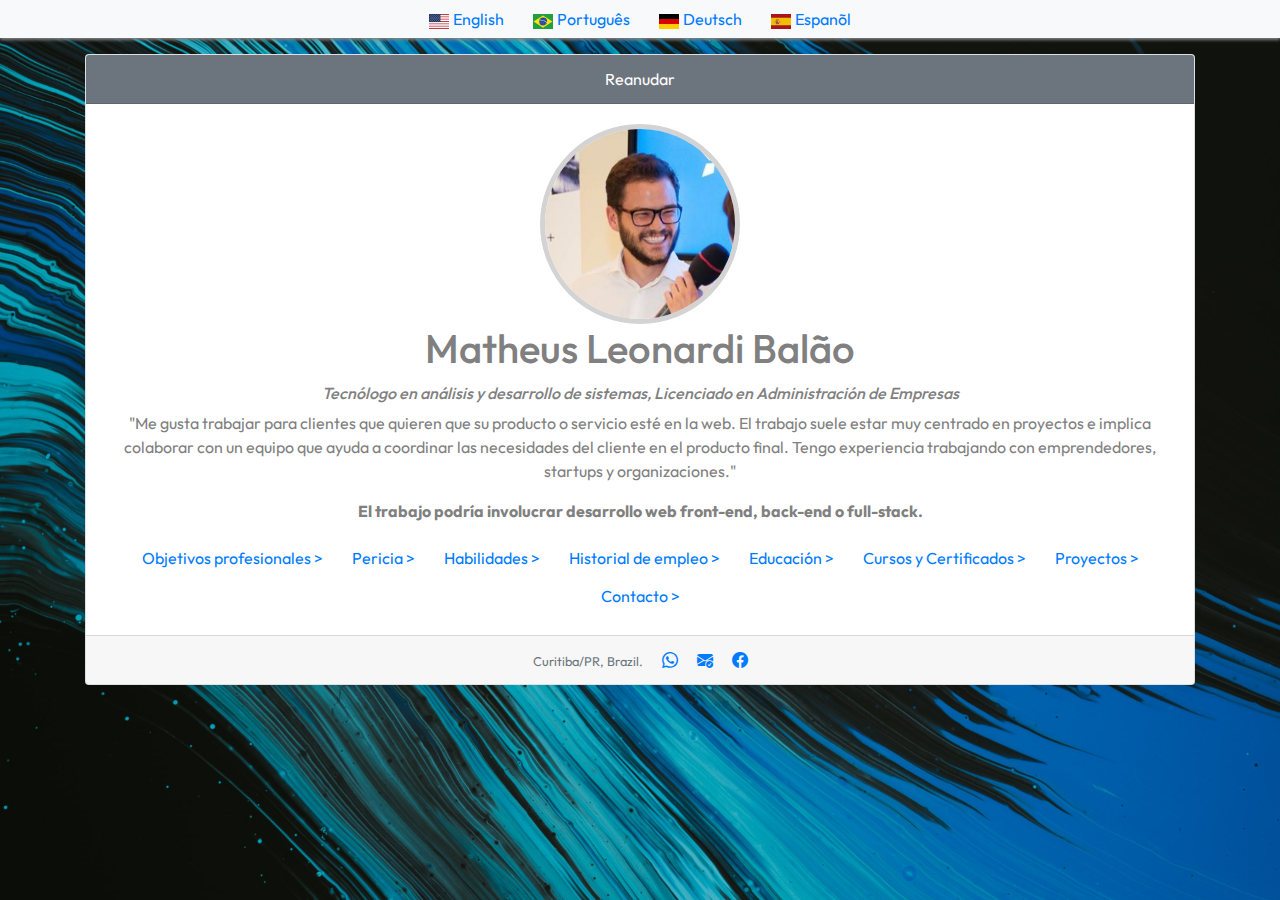
<file: es/index.html>
<!doctype html>
<html lang="es">

<head>
    <!-- Required meta tags -->
    <meta charset="utf-8">
    <meta name="viewport" content="width=device-width, initial-scale=1, shrink-to-fit=no">

    <!-- Bootstrap CSS -->
    <link rel="stylesheet" href="https://stackpath.bootstrapcdn.com/bootstrap/4.3.1/css/bootstrap.min.css"
        integrity="sha384-ggOyR0iXCbMQv3Xipma34MD+dH/1fQ784/j6cY/iJTQUOhcWr7x9JvoRxT2MZw1T" crossorigin="anonymous">
    <link rel="stylesheet" href="../styles.css">
    <!-- Bootstrap Icons -->
    <link rel="stylesheet" href="https://cdn.jsdelivr.net/npm/bootstrap-icons@1.7.2/font/bootstrap-icons.css">
    <title>Matheus Balão | Reanudar</title>
</head>

<body>
    <!-- Language NavMenu -->
    <nav class="bg-light container-fluid text-center" id="navMenu">
        <a href='../index.html' class='btn btn-link'><span class='mr-1'><img src='../resources/flags/us.svg' alt='us'
                    width='20px'></span>English</a>
        <a href='../pt-BR/index.html' class='btn btn-link'><span class='mr-1'><img src='../resources/flags/br.svg'
                    alt='pt-BR' width='20px'></span>Português</a>
        <a href='../de/index.html' class='btn btn-link'><span class='mr-1'><img src='../resources/flags/de.svg' alt='de'
                    width='20px'></span>Deutsch</a>
        <a href='./index.html' class='btn btn-link'><span class='mr-1'><img src='../resources/flags/es.svg' alt='de'
                    width='20px'></span>Espanõl</a>
    </nav>
    <!-- Main container -->
    <div class="container mt-3 mb-5">
        <!-- Main card -->
        <div class="card text-center">
            <!-- Card Header -->
            <div class="card-header bg-secondary navbar-dark">
                Reanudar
            </div>
            <!--  End of Card Header -->
            <!-- Card Body -->
            <div class="card-body">
                <!-- Avatar -->
                <img src="../resources/avatar.jpg" class="avatar" alt="Matheus Balão">
                <!-- Card Title -->
                <h1 class="card-title">Matheus Leonardi Balão</h1>
                <!-- Graduations -->
                <h6>
                    <i>
                        Tecnólogo en análisis y desarrollo de sistemas,
                        Licenciado en Administración de Empresas
                    </i>
                </h6>
                <!-- Introduction -->
                <p>"Me gusta trabajar para clientes que quieren que su producto o servicio esté en la web.
                    El trabajo suele estar muy centrado en proyectos e implica colaborar con un equipo que ayuda a
                    coordinar las necesidades del cliente en el producto final. Tengo experiencia trabajando con
                    emprendedores,
                    startups y organizaciones."</p>
                <p><strong>El trabajo podría involucrar desarrollo web front-end, back-end o full-stack.</strong></p>
                <!-- End of Introduction -->
                <!-- Summary -->
                <!-- Career -->
                <a href="#career" class="btn btn-link" data-toggle="collapse">
                    Objetivos profesionales >
                </a>
                <div class="collapse" id="career">
                    <div class="card card-body text-left">
                        <p>Estoy buscando construir una carrera sólida y larga en una gran organización, para aprovechar
                            una amplia
                            desarrollo
                            experiencia y conocimientos técnicos prácticos en un papel desafiante como desarrollador de
                            pila completa.
                        </p>
                    </div>
                </div>
                <!-- End of the career part -->
                <!-- Expertise -->
                <a class="btn btn-link" data-toggle="collapse" href="#expertise" role="button" aria-expanded="false"
                    aria-controls="expertise">Pericia ></a>
                <div class="collapse" id="expertise">
                    <div class="card card-body text-left">
                        <div class="row">
                            <div class="col-12 col-md-3">
                                <h6>Lenguajes de programación</h6>
                                <ul>
                                    <li>Javascript</li>
                                    <li>PHP 8</li>
                                    <li>Java</li>
                                    <li>Python</li>
                                </ul>
                            </div>
                            <div class="col-12 col-md-3">
                                <h6>Back-end Frameworks</h6>
                                <ul>
                                    <li>Express</li>
                                </ul>
                            </div>
                            <div class="col-12 col-md-3">
                                <h6>Front-end Frameworks</h6>
                                <ul>
                                    <li>React, Redux</li>
                                </ul>
                            </div>
                            <div class="col-12 col-md-3">

                                <h6>CSS Frameworks</h6>
                                <ul>
                                    <li>Bootstrap</li>
                                </ul>
                                <h6>Bases de datos</h6>
                                <ul>
                                    <li>Postgres</li>
                                    <li>MySQL</li>
                                </ul>
                            </div>
                        </div>
                    </div>
                </div>
                <!-- End of Expertise -->
                <!-- Skills -->
                <a class="btn btn-link" data-toggle="collapse" href="#skills" role="button" aria-expanded="false"
                    aria-controls="skills">Habilidades ></a>
                <div class="collapse" id="skills">
                    <div class="card card-body text-left">
                        <h6>Hard Skills</h6>
                        <ul>
                            <li>Diseño orientado a objetos</li>
                            <li>Automatización de TI</li>
                            <li>Desarrollo web de pila completa</li>
                        </ul>
                        <h6>Soft Skills</h6>
                        <ul>
                            <li>Buena comunicación</li>
                            <li>Time management</li>
                            <li>Habilidades para resolver problemas</li>
                            <li>Adaptabilidad y flexibilidad</li>
                            <li>Capacidad para aceptar comentarios</li>
                        </ul>
                    </div>
                </div>
                <!-- End of Skills -->
                <!-- Employment -->
                <a class="btn btn-link" data-toggle="collapse" href="#employment" role="button" aria-expanded="false"
                    aria-controls="employment">Historial de empleo ></a>
                <div class="collapse" id="employment">
                    <div class="card card-body text-left">
                        <h6>Desarrollador de WordPress y administrador de sitios web | 2012 - 2021</h6>
                        <p>
                            Responsable de diseñar, implementar y administrar sitios web usando WordPress.
                            Desarrollo de front-end y back-end de todas las propiedades de la empresa y guía de
                            arquitectura del sitio
                            por lo tanto, los sitios web están diseñados específicamente para dispositivos móviles.
                            capacidad de respuesta y son fáciles de usar. Desarrollar las mejores prácticas y realizar
                            capacitaciones
                            con el equipo, así como resolver y resolver problemas del sitio para clientes y compañeros
                            de trabajo.
                        </p>
                        <ul>
                            <li>Javascript</li>
                            <li>PHP</li>
                            <li>MySQL</li>
                        </ul>
                        <a href="#clients" class="btn-link text-left mb-3" data-toggle="collapse" role="button">Clientes ></a>
                        <div class="card card-body text-left collapse mb-3" id="clients">
                            <a href="https://amigosdealfredoandersen.com.br">Sociedad Amigos de Alfredo Andersen</a>
                            <a href="https://institutoprincesabenedikte.com">Instituto Princesa Benedikte</a>
                            <a href="https://apoiosinfonicapr.com.br">Instituto de Apoio à Orquestra Sinfônicado
                                Paraná</a>
                            <a href="http://www.andersenballao.com.br">Andersen Ballão Advocacia</a>
                            <a>Tamy Yoga</a>
                        </div>
                        <h6>Ingeniero de software junior, HSBC Global Technology | 2008 - 2009</h6>
                        <p>
                            Responsable de mantener las aplicaciones basadas en Java, contribuyendo en todas las fases
                            del
                            ciclo de vida de desarrollo, manteniendo actualizada la documentación del código.
                        </p>
                    </div>
                </div>
                <!-- End of employment part -->
                <!-- Education -->
                <a class="btn btn-link" data-toggle="collapse" href="#education" role="button" aria-expanded="false"
                    aria-controls="education">Educación ></a>
                <div class="collapse" id="education">
                    <div class="card card-body text-left">
                        <div class="row">
                            <div class="col-12 col-md-4">
                                <div class="card">
                                    <a href="https://www.pucpr.br"><img class="card-img-top" src="../resources/puc.PNG"
                                            alt="pucpr"></a>
                                    <div class="card-body">
                                        <h5 class="card-title">Pontificia Universidad Católica</h5>
                                        <p class="card-text"><strong>Tecnólogo</strong> en análisis y desarrollo de
                                            sistemas</p>
                                        <p class="card-text"><i>2021-2023.</i></p>
                                        <a href="https://www.pucpr.br" class="btn-link">Website</a>
                                    </div>
                                </div>
                            </div>
                            <div class="col-12 col-md-4">
                                <div class="card">
                                    <a href="https://www.pucpr.br"><img class="card-img-top" src="../resources/puc.PNG"
                                            alt="pucpr"></a>
                                    <div class="card-body">
                                        <h5 class="card-title">Pontificia Universidad Católica</h5>
                                        <p class="card-text"><strong>Máster en Administración de Empresas</strong> en
                                            Administración comercial</p>
                                        <p class="card-text"><i>2018-2020.</i></p>
                                        <a href="https://www.pucpr.br" class="btn-link">Website</a>
                                    </div>
                                </div>
                            </div>
                            <div class="col-12 col-md-4">
                                <div class="card">
                                    <a href="https://www.pucpr.br"><img class="card-img-top" src="../resources/puc.PNG"
                                            alt="pucpr"></a>
                                    <div class="card-body">
                                        <h5 class="card-title">Pontificia Universidad Católica</h5>
                                        <p class="card-text"><strong>
                                                Licenciatura</strong> en Dirección de Empresas
                                        </p>
                                        <p class="card-text"><i>2008-2012.</i></p>
                                        <a href="https://www.pucpr.br" class="btn-link">Website</a>
                                    </div>
                                </div>
                            </div>
                        </div>
                    </div>
                </div>
                <!-- End of Education -->
                <!-- Courses and Certificates -->
                <a class="btn btn-link" data-toggle="collapse" href="#courses" role="button" aria-expanded="false"
                    aria-controls="courses">Cursos y Certificados ></a>
                <div class="collapse" id="courses">
                    <div class="card card-body text-left">
                        <div class="row">
                            <div class="col-12 col-md-6">
                                <h6>Certificados</h6>
                                <ul>
                                    <li><a href="https://www.codecademy.com/profiles/MatheusBalao/certificates/f21a464d190cb43e78b83ca8d1f0c6b0"
                                            class="btn btn-link">Blockchain</a></li>
                                    <li><a href="https://www.codecademy.com/profiles/MatheusBalao/certificates/db927a84bf4bba96bb285ee6a85466fc"
                                            class="btn btn-link">Vue.js</a></li>
                                    <li><a href="https://www.codecademy.com/profiles/MatheusBalao/certificates/6c152bd262967f8c941c9707ed636bda"
                                            class="btn btn-link">Python 3</a></li>
                                    <li><a href="https://www.codecademy.com/profiles/MatheusBalao/certificates/d24ce3aa4ed99ac04afffec4a78e2e44"
                                            class="btn btn-link">PHP</a></li>
                                    <li><a href="https://www.codecademy.com/profiles/MatheusBalao/certificates/9da8e26980d5139405439ee7578b8b69"
                                            class="btn btn-link">RegEx</a></li>

                                </ul>
                            </div>
                            <div class="col-12 col-md-6">
                                <ul>
                                    <li><a href="https://www.codecademy.com/profiles/MatheusBalao/certificates/512386fdc7f6c934f98b01e6afa8285a"
                                            class="btn btn-link">Javascript Intermediario</a></li>
                                    <li><a href="https://www.codecademy.com/profiles/MatheusBalao/certificates/705dcb15de0da4dd9d9fc4f3274b430e"
                                            class="btn btn-link">Javascript</a></li>
                                    <li><a href="https://www.codecademy.com/profiles/MatheusBalao/certificates/0595479d03627a8cb816b069000e4d06"
                                            class="btn btn-link">Bootstrap</a></li>
                                    <li><a href="https://www.codecademy.com/profiles/MatheusBalao/certificates/9a5bb1fc45b4281af1fffec93b0aaf05"
                                            class="btn btn-link">CSS</a></li>
                                    <li><a href="https://www.codecademy.com/profiles/MatheusBalao/certificates/db927a84bf4bba96bb285ee6a85466fc"
                                            class="btn btn-link">HTML</a></li>
                                </ul>
                            </div>
                        </div>
                        <p>(Haga clic en los enlaces para verificar los certificados)</p>
                        <h6>Cursos</h6>
                        <ul>
                            <li>Java - Sun Microsystems 2007</li>
                        </ul>
                    </div>
                </div>
                <!-- Projects -->
                <a class="btn btn-link" data-toggle="collapse" href="#projects" role="button" aria-expanded="false"
                    aria-controls="projects">Proyectos ></a>
                <div class="collapse" id="projects">
                    <div class="card card-body text-left">
                        <h6>Piezas de arte</h6>
                        <h6 class="card-title text-center">Piet Mondrians</h6>

                        <iframe src="../piet-mondrians.html" frameborder="0" class="embed-responsive"
                            height="505px"></iframe>
                        <h6 class="card-subtitle mb-2 text-muted text-center mt-2">Composición II en rojo, azul y
                            Amarillo | Recreado en
                            CSS.</h6>
                        <h6 class="mt-3">WebApps</h6>

                        <a target="_blank" href="https://amigosdealfredoandersen.com.br" class="btn btn-link text-left">
                            Sociedad Amigos de Alfredo Andersen
                        </a>

                        <a target="_blank" href="https://institutoprincesabenedikte.com" class="btn btn-link text-left">
                            Instituto Princesa Benedikte
                        </a>

                        <a target="_blank" href="http://www.andersenballao.com.br/pt/" class="btn btn-link text-left">
                            Andersen Ballão Advocacia
                        </a>

                        <a target="_blank" href="http://apoiosinfonicapr.com.br" class="btn btn-link text-left">
                            Instituto de Apoyo Orquesta Sinfónica de Paraná
                        </a>
                    </div>
                </div>
                <!-- End of projects -->
                <!-- Contact information -->
                <a class="btn btn-link" data-toggle="collapse" href="#contact" role="button" aria-expanded="false"
                    aria-controls="contact">Contacto ></a>
                <div class="collapse git card card-body collapse" id="contact">
                    <div class="row">
                        <div class="col-6 text-left">
                            <img class="rounded img-fluid" src="../resources/curitiba.jpg" alt="Curitiba">
                            <p class="mt-1">Curitiba, Paraná. Brasil.</p>
                        </div>
                        <div class="col-6">
                            <div class="text-left">
                                <p>Matheus Leonardi Balão</p>
                                <hr>
                                <a href="mailto:matheus.balao@hotmail.com">
                                    <i class="bi bi-envelope-check-fill">
                                    </i>
                                </a>
                                <a class="ml-3" href="https://wa.me/5541996889998">
                                    <i class="bi bi-whatsapp">

                                    </i>
                                </a>
                                <a class="ml-3" href="https://www.facebook.com/balao.matheus">
                                    <i class="bi bi-facebook">

                                    </i>
                                </a>
                            </div>
                        </div>
                    </div>
                </div>
                <!-- End of Contact information -->
                <!-- End of Summary -->
            </div>
            <!-- End of Card Body -->
            <!-- Card Footer -->
            <div class="card-footer text-muted">
                <small>
                    Curitiba/PR, Brazil.
                </small>
                <a class="ml-3" href="https://wa.me/5541996889998">
                    <i class="bi bi-whatsapp">

                    </i>
                </a>
                <a class="ml-3" href="mailto:matheus.balao@hotmail.com">
                    <i class="bi bi-envelope-check-fill">
                    </i>
                </a>
                <a class="ml-3" href="https://www.facebook.com/balao.matheus">
                    <i class="bi bi-facebook">

                    </i>
                </a>
            </div>
            <!-- End of Card Footer -->
        </div>
        <!-- End of main card -->
    </div>
    <!-- End of main container -->

    <!-- Optional JavaScript -->
    <!-- jQuery first, then Popper.js, then Bootstrap JS -->
    <script src="https://code.jquery.com/jquery-3.3.1.slim.min.js"
        integrity="sha384-q8i/X+965DzO0rT7abK41JStQIAqVgRVzpbzo5smXKp4YfRvH+8abtTE1Pi6jizo"
        crossorigin="anonymous"></script>
    <script src="https://cdnjs.cloudflare.com/ajax/libs/popper.js/1.14.7/umd/popper.min.js"
        integrity="sha384-UO2eT0CpHqdSJQ6hJty5KVphtPhzWj9WO1clHTMGa3JDZwrnQq4sF86dIHNDz0W1"
        crossorigin="anonymous"></script>
    <script src="https://stackpath.bootstrapcdn.com/bootstrap/4.3.1/js/bootstrap.min.js"
        integrity="sha384-JjSmVgyd0p3pXB1rRibZUAYoIIy6OrQ6VrjIEaFf/nJGzIxFDsf4x0xIM+B07jRM"
        crossorigin="anonymous"></script>
</body>

</html>
</file>
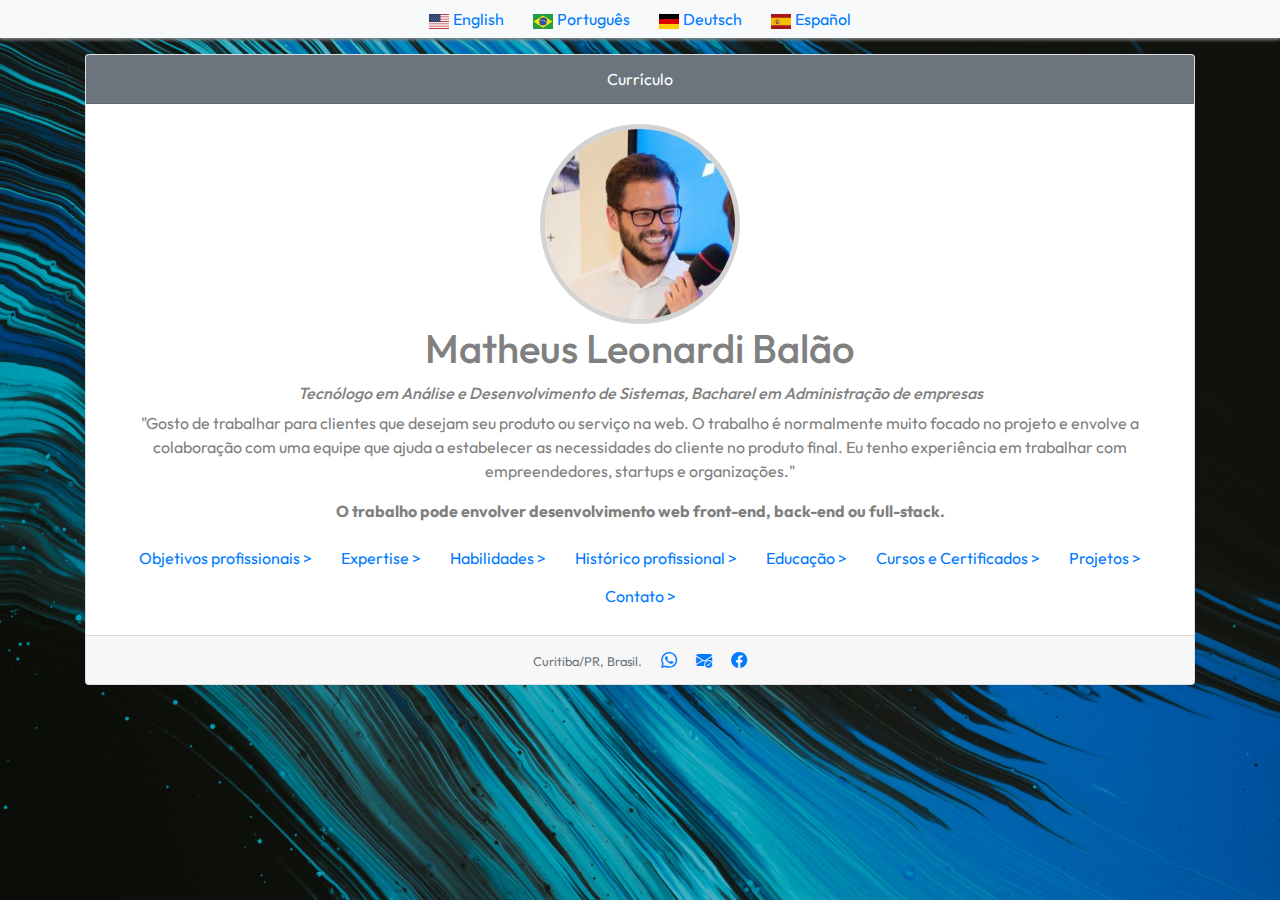
<file: pt-BR/index.html>
<!doctype html>
<html lang="pt-BR">

<head>
    <!-- Required meta tags -->
    <meta charset="utf-8">
    <meta name="viewport" content="width=device-width, initial-scale=1, shrink-to-fit=no">

    <!-- Bootstrap CSS -->
    <link rel="stylesheet" href="https://stackpath.bootstrapcdn.com/bootstrap/4.3.1/css/bootstrap.min.css"
        integrity="sha384-ggOyR0iXCbMQv3Xipma34MD+dH/1fQ784/j6cY/iJTQUOhcWr7x9JvoRxT2MZw1T" crossorigin="anonymous">
    <link rel="stylesheet" href="../styles.css">
    <!-- Bootstrap Icons -->
    <link rel="stylesheet" href="https://cdn.jsdelivr.net/npm/bootstrap-icons@1.7.2/font/bootstrap-icons.css">
    <title>Matheus Balão | Currículo</title>
</head>

<body>
    <!-- Language NavMenu -->
    <nav class="bg-light container-fluid text-center" id="navMenu">
        <a href='../index.html' class='btn btn-link'><span class='mr-1'><img src='../resources/flags/us.svg' alt='us'
                    width='20px'></span>English</a>
        <a href='./index.html' class='btn btn-link'><span class='mr-1'><img src='../resources/flags/br.svg' alt='pt-BR'
                    width='20px'></span>Português</a>
        <a href='../de/index.html' class='btn btn-link'><span class='mr-1'><img src='../resources/flags/de.svg' alt='de'
                    width='20px'></span>Deutsch</a>
        <a href='../es/index.html' class='btn btn-link'><span class='mr-1'><img src='../resources/flags/es.svg' alt='de'
                    width='20px'></span>Español</a>
    </nav>
    <!-- Main container -->
    <div class="container mt-3 mb-5">
        <!-- Main card -->
        <div class="card text-center">
            <!-- Card Header -->
            <div class="card-header bg-secondary navbar-dark">
                Currículo
            </div>
            <!--  End of Card Header -->
            <!-- Card Body -->
            <div class="card-body">
                <!-- Avatar -->
                <img src="../resources/avatar.jpg" class="avatar" alt="Matheus Balão">
                <!-- Card Title -->
                <h1 class="card-title">Matheus Leonardi Balão</h1>
                <!-- Graduations -->
                <h6>
                    <i>
                        Tecnólogo em Análise e Desenvolvimento de Sistemas,
                        Bacharel em Administração de empresas
                    </i>
                </h6>
                <!-- Introduction -->
                <p>"Gosto de trabalhar para clientes que desejam seu produto ou serviço na web.
                    O trabalho é normalmente muito focado no projeto e envolve a colaboração com uma equipe que ajuda a
                    estabelecer as necessidades do cliente no produto final. Eu tenho experiência em trabalhar com
                    empreendedores, startups e organizações."</p>
                <p>
                    <strong>
                        O trabalho pode envolver desenvolvimento web front-end, back-end ou full-stack.
                    </strong>
                </p>
                <!-- End of Introduction -->
                <!-- Summary -->
                <!-- Career -->
                <a href="#career" class="btn btn-link" data-toggle="collapse">
                    Objetivos profissionais >
                </a>
                <div class="collapse" id="career">
                    <div class="card card-body text-left">
                        <p>Procuro construir uma carreira sólida e longa em uma grande organização, para alavancar
                            desenvolvimento
                            experiência e conhecimento técnico prático em uma função desafiadora como Desenvolvedor
                            Full-stack.
                        </p>
                    </div>
                </div>
                <!-- End of the career part-->
                <!-- Expertise -->
                <a class="btn btn-link" data-toggle="collapse" href="#expertise" role="button" aria-expanded="false"
                    aria-controls="expertise">Expertise ></a>
                <div class="collapse" id="expertise">
                    <div class="card card-body text-left">
                        <div class="row">
                            <div class="col-12 col-md-3">
                                <h6>Linguagens de programação</h6>
                                <ul>
                                    <li>Javascript</li>
                                    <li>PHP 8</li>
                                    <li>Java</li>
                                    <li>Python</li>
                                </ul>
                            </div>
                            <div class="col-12 col-md-3">
                                <h6>Back-end Frameworks</h6>
                                <ul>
                                    <li>Express</li>
                                </ul>
                            </div>
                            <div class="col-12 col-md-3">
                                <h6>Front-end Frameworks</h6>
                                <ul>
                                    <li>React, Redux</li>
                                </ul>
                            </div>
                            <div class="col-12 col-md-3">

                                <h6>CSS Frameworks</h6>
                                <ul>
                                    <li>Bootstrap</li>
                                </ul>
                                <h6>Bancos de dados</h6>
                                <ul>
                                    <li>Postgres</li>
                                    <li>MySQL</li>
                                </ul>
                            </div>
                        </div>
                    </div>
                </div>
                <!-- End of Expertise -->
                <!-- Skills -->
                <a class="btn btn-link" data-toggle="collapse" href="#skills" role="button" aria-expanded="false"
                    aria-controls="skills">Habilidades ></a>
                <div class="collapse" id="skills">
                    <div class="card card-body text-left">
                        <h6>Hard Skills</h6>
                        <ul>
                            <li>Design Orientado a Objetos</li>
                            <li>Automação em IT</li>
                            <li>Desenvolvimento Full-stack</li>
                        </ul>
                        <h6>Soft Skills</h6>
                        <ul>
                            <li>Comunicação assertiva</li>
                            <li>Gerenciamento de tempo</li>
                            <li>Habilidade na resolução de problemas</li>
                            <li>Adaptação e flexibilidade</li>
                            <li>Capacidade de receber feedback</li>
                        </ul>
                    </div>
                </div>
                <!-- End of Skills -->
                <!-- Employment -->
                <a class="btn btn-link" data-toggle="collapse" href="#employment" role="button" aria-expanded="false"
                    aria-controls="employment">Histórico profissional ></a>
                <div class="collapse" id="employment">
                    <div class="card card-body text-left">
                        <h6>Desenvolvedor WordPress & Administrador de Websites | 2012 - 2021</h6>
                        <p>
                            Responsável pela concepção, implementação e gestão de sites utilizando WordPress.
                            Desenvolvimento front-end e back-end das propriedades da empresa e da
                            arquitetura do site. Os sites são projetados também para dispositivos móveis e são fáceis de
                            usar. Desenvolvimento de melhores práticas e
                            realização de treinamentos
                            com a equipe, bem como solucionar e resolver problemas do site para clientes e colegas de
                            trabalho.
                        </p>
                        <ul>
                            <li>Javascript</li>
                            <li>PHP</li>
                            <li>MySQL</li>
                        </ul>
                        <a href="#clients" class="btn-link text-left mb-3" data-toggle="collapse"
                            role="button">Clientes ></a>
                        <div class="card card-body text-left collapse mb-3" id="clients">
                            <a href="https://amigosdealfredoandersen.com.br">Sociedade Amigos de Alfredo Andersen</a>
                            <a href="https://institutoprincesabenedikte.com">Instituto Princesa Benedikte</a>
                            <a href="https://apoiosinfonicapr.com.br">Instituto de Apoio à Orquestra Sinfônicado
                                Paraná</a>
                            <a href="http://www.andersenballao.com.br">Andersen Ballão Advocacia</a>
                            <a href="#">Tamy Yoga</a>
                        </div>
                        <h6>Junior Software Engineer, HSBC Global Technology | 2008 - 2009</h6>
                        <p>
                            Responsável pela manutenção de aplicativos baseados em Java, contribuindo em todas as fases
                            do
                            ciclo de vida do desenvolvimento, mantendo a documentação do código atualizada.
                        </p>
                    </div>
                </div>
                <!-- End of employment part -->
                <!-- Education -->
                <a class="btn btn-link" data-toggle="collapse" href="#education" role="button" aria-expanded="false"
                    aria-controls="education">Educação ></a>
                <div class="collapse" id="education">
                    <div class="card card-body text-left">
                        <div class="row">
                            <div class="col-12 col-md-4">
                                <div class="card">
                                    <a href="https://www.pucpr.br"><img class="card-img-top" src="../resources/puc.PNG"
                                            alt="pucpr"></a>
                                    <div class="card-body">
                                        <h5 class="card-title">Pontifícia Universidade Católica do Paraná</h5>
                                        <p class="card-text"><strong>Tecnólogo</strong> Análise e desenvolvimento de
                                            sistemas.</p>
                                        <p class="card-text"><i>2021-2023.</i></p>
                                        <a href="https://www.pucpr.br" class="btn-link">Instituição</a>
                                    </div>
                                </div>
                            </div>
                            <div class="col-12 col-md-4">
                                <div class="card">
                                    <a href="https://www.pucpr.br"><img class="card-img-top" src="../resources/puc.PNG"
                                            alt="pucpr"></a>
                                    <div class="card-body">
                                        <h5 class="card-title">Pontifícia Universidade Católica do Paraná</h5>
                                        <p class="card-text"><strong>MBA</strong> em Gestão Comercial</p>
                                        <p class="card-text"><i>2018-2020.</i></p>
                                        <a href="https://www.pucpr.br" class="btn-link">Instituição</a>
                                    </div>
                                </div>
                            </div>
                            <div class="col-12 col-md-4">
                                <div class="card">
                                    <a href="https://www.pucpr.br"><img class="card-img-top" src="../resources/puc.PNG"
                                            alt="pucpr"></a>
                                    <div class="card-body">
                                        <h5 class="card-title">Pontifícia Universidade Católica do Paraná</h5>
                                        <p class="card-text"><strong>Bacharelado</strong> em Administração de Empresas
                                        </p>
                                        <p class="card-text"><i>2008-2012.</i></p>
                                        <a href="https://www.pucpr.br" class="btn-link">Instituição</a>
                                    </div>
                                </div>
                            </div>
                        </div>
                    </div>
                </div>
                <!-- End of Education -->
                <!-- Courses and Certificates -->
                <a class="btn btn-link" data-toggle="collapse" href="#courses" role="button" aria-expanded="false"
                    aria-controls="courses">Cursos e Certificados ></a>
                <div class="collapse" id="courses">
                    <div class="card card-body text-left">
                        <div class="row">
                            <div class="col-12 col-md-6">
                                <h6>Certificados</h6>
                                <ul>
                                    <li><a href="https://www.codecademy.com/profiles/MatheusBalao/certificates/f21a464d190cb43e78b83ca8d1f0c6b0"
                                            class="btn btn-link">Blockchain</a></li>
                                    <li><a href="https://www.codecademy.com/profiles/MatheusBalao/certificates/db927a84bf4bba96bb285ee6a85466fc"
                                            class="btn btn-link">Vue.js</a></li>
                                    <li><a href="https://www.codecademy.com/profiles/MatheusBalao/certificates/6c152bd262967f8c941c9707ed636bda"
                                            class="btn btn-link">Python 3</a></li>
                                    <li><a href="https://www.codecademy.com/profiles/MatheusBalao/certificates/d24ce3aa4ed99ac04afffec4a78e2e44"
                                            class="btn btn-link">PHP</a></li>
                                    <li><a href="https://www.codecademy.com/profiles/MatheusBalao/certificates/9da8e26980d5139405439ee7578b8b69"
                                            class="btn btn-link">RegEx</a></li>

                                </ul>
                            </div>
                            <div class="col-12 col-md-6">
                                <ul>
                                    <li><a href="https://www.codecademy.com/profiles/MatheusBalao/certificates/512386fdc7f6c934f98b01e6afa8285a"
                                            class="btn btn-link">Intermediate Javascript</a></li>
                                    <li><a href="https://www.codecademy.com/profiles/MatheusBalao/certificates/705dcb15de0da4dd9d9fc4f3274b430e"
                                            class="btn btn-link">Javascript</a></li>
                                    <li><a href="https://www.codecademy.com/profiles/MatheusBalao/certificates/0595479d03627a8cb816b069000e4d06"
                                            class="btn btn-link">Bootstrap</a></li>
                                    <li><a href="https://www.codecademy.com/profiles/MatheusBalao/certificates/9a5bb1fc45b4281af1fffec93b0aaf05"
                                            class="btn btn-link">CSS</a></li>
                                    <li><a href="https://www.codecademy.com/profiles/MatheusBalao/certificates/db927a84bf4bba96bb285ee6a85466fc"
                                            class="btn btn-link">HTML</a></li>
                                </ul>
                            </div>
                        </div>
                        <p>(Clicar nos links para verificar os certificados.)</p>
                        <h6>Cursos</h6>
                        <ul>
                            <li>Java - Sun Microsystems 2007</li>
                        </ul>
                    </div>
                </div>
                <!-- Projects -->
                <a class="btn btn-link" data-toggle="collapse" href="#projects" role="button" aria-expanded="false"
                    aria-controls="projects">Projetos ></a>
                <div class="collapse" id="projects">
                    <div class="card card-body text-left">
                        <h6>Art pieces</h6>
                        <h6 class="card-title text-center">Piet Mondrians</h6>

                        <iframe src="../piet-mondrians.html" frameborder="0" class="embed-responsive"
                            height="505px"></iframe>
                        <h6 class="card-subtitle mb-2 text-muted text-center mt-2">Composição II em Vermelho , Azul, e
                            Amarelo | Recriado em CSS.</h6>
                        <h6 class="mt-3">WebApps</h6>

                        <a target="_blank" href="https://amigosdealfredoandersen.com.br" class="btn btn-link text-left">
                            Sociedade Amigos de Alfredo Andersen
                        </a>

                        <a target="_blank" href="https://institutoprincesabenedikte.com" class="btn btn-link text-left">
                            Instituto Princesa Benedikte
                        </a>

                        <a target="_blank" href="http://www.andersenballao.com.br/pt/" class="btn btn-link text-left">
                            Andersen Ballão Advocacia
                        </a>

                        <a target="_blank" href="http://apoiosinfonicapr.com.br" class="btn btn-link text-left">
                            Instituto de Apoio à Orquestra Sinfônica do Paraná
                        </a>
                    </div>
                </div>
                <!-- End of projects -->
                <!-- Contact information -->
                <a class="btn btn-link" data-toggle="collapse" href="#contact" role="button" aria-expanded="false"
                    aria-controls="contact">Contato ></a>
                <div class="collapse git card card-body collapse" id="contact">
                    <div class="row">
                        <div class="col-12 col-md-6 text-left">
                            <img class="rounded img-fluid" src="../resources/curitiba.jpg" alt="Curitiba">
                            <p class="mt-1">Curitiba, Paraná. Brasil.</p>
                        </div>
                        <div class="col-12 col-md-6">
                            <div class="text-left">
                                <p>Matheus Leonardi Balão</p>
                                <hr>
                                <a href="mailto:matheus.balao@hotmail.com">
                                    <i class="bi bi-envelope-check-fill">
                                    </i>
                                </a>
                                <a class="ml-3" href="https://wa.me/5541996889998">
                                    <i class="bi bi-whatsapp">
                                    </i>
                                </a>
                                <a class="ml-3" href="https://www.facebook.com/balao.matheus">
                                    <i class="bi bi-facebook">
                                    </i>
                                </a>
                            </div>
                        </div>
                    </div>
                </div>
                <!-- End of Contact information -->
                <!-- End of Summary -->
            </div>
            <!-- End of Card Body -->
            <!-- Card Footer -->
            <div class="card-footer text-muted">
                <small>
                    Curitiba/PR, Brasil.
                </small>
                <a class="ml-3" href="https://wa.me/5541996889998">
                    <i class="bi bi-whatsapp">
                    </i>
                </a>
                <a class="ml-3" href="mailto:matheus.balao@hotmail.com">
                    <i class="bi bi-envelope-check-fill">
                    </i>
                </a>
                <a class="ml-3" href="https://www.facebook.com/balao.matheus">
                    <i class="bi bi-facebook">
                    </i>
                </a>
            </div>
            <!-- End of Card Footer -->
        </div>
        <!-- End of main card -->
    </div>
    <!-- End of main container -->

    <!-- Optional JavaScript -->
    <!-- jQuery first, then Popper.js, then Bootstrap JS -->
    <script src="https://code.jquery.com/jquery-3.3.1.slim.min.js"
        integrity="sha384-q8i/X+965DzO0rT7abK41JStQIAqVgRVzpbzo5smXKp4YfRvH+8abtTE1Pi6jizo"
        crossorigin="anonymous"></script>
    <script src="https://cdnjs.cloudflare.com/ajax/libs/popper.js/1.14.7/umd/popper.min.js"
        integrity="sha384-UO2eT0CpHqdSJQ6hJty5KVphtPhzWj9WO1clHTMGa3JDZwrnQq4sF86dIHNDz0W1"
        crossorigin="anonymous"></script>
    <script src="https://stackpath.bootstrapcdn.com/bootstrap/4.3.1/js/bootstrap.min.js"
        integrity="sha384-JjSmVgyd0p3pXB1rRibZUAYoIIy6OrQ6VrjIEaFf/nJGzIxFDsf4x0xIM+B07jRM"
        crossorigin="anonymous"></script>
</body>

</html>
</file>
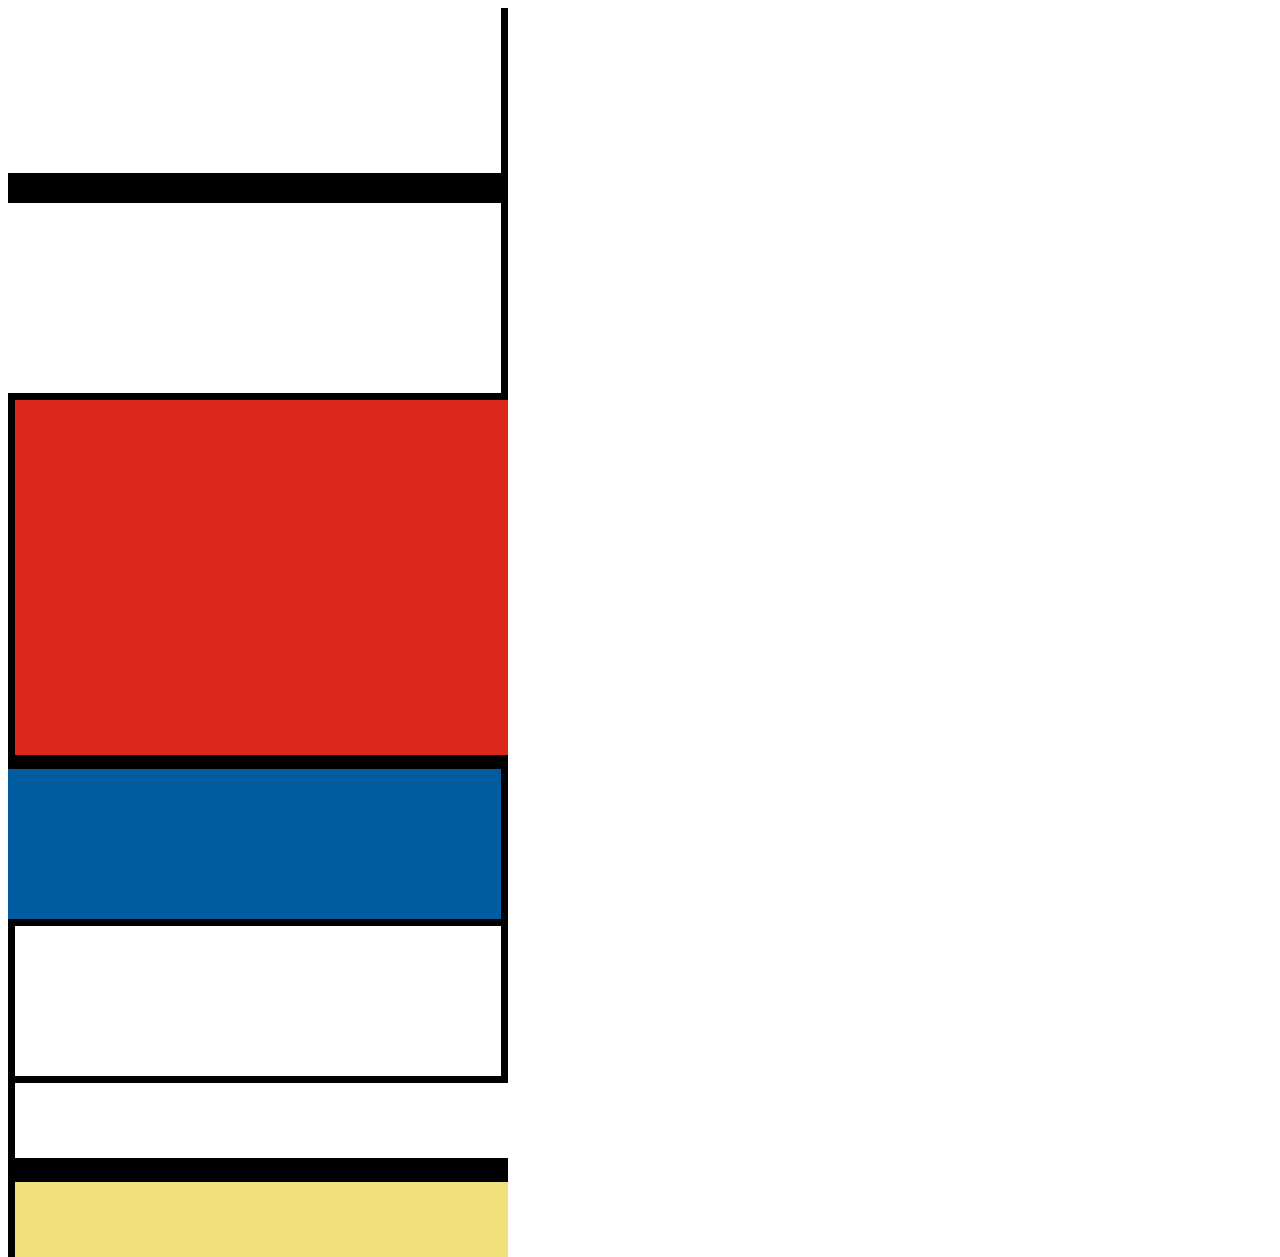
<file: piet-mondrians.html>
<!doctype html>
<html lang="en">

<head>
    <meta charset="utf-8">
    <meta name="viewport" content="width=device-width, initial-scale=1, shrink-to-fit=no">
    <link rel="stylesheet" href="https://stackpath.bootstrapcdn.com/bootstrap/4.1.3/css/bootstrap.min.css"
        integrity="sha384-MCw98/SFnGE8fJT3GXwEOngsV7Zt27NXFoaoApmYm81iuXoPkFOJwJ8ERdknLPMO" crossorigin="anonymous">
    <link rel="stylesheet" href="piet-mondrians.css" type="text/css">
    <title>Composition II in Red, Blue, and Yellow</title>
</head>

<body>
    <div class="container">
        <!-- MAJOR ROW -->
        <div class="row">
            <!-- COL A AND B -->
            <div class="col-3">
                <div class="row">
                    <div id="a" class="col">
                        <!-- Piece A -->
                    </div>
                </div>
                <div class="row">
                    <div id="b" class="col">
                        <!-- Piece B -->
                    </div>
                </div>
            </div>
            <!-- END COL A AND B -->
            <div id="c" class="col-9">
                <!-- Piece C -->
            </div>
            <!-- END MAJOR ROW -->

        </div>
        <!-- SECOND MAJOR ROW -->
        <div class="row">
            <div id="d" class="col-3">
                <!-- Piece D -->
            </div>
            <div id="e" class="col-8">
                <!-- Piece E -->
            </div>
            <!-- RIGHT COLUM -->
            <div class="col-1">
                <div class="row">
                    <div id="f" class="col">
                        <!-- Piece F -->
                    </div>
                </div>
                <div class="row">
                    <div id="g" class="col">
                        <!-- Piece G -->
                    </div>
                </div>
            </div>
        </div>
    </div>


    <!-- Optional JavaScript -->
    <!-- jQuery first, then Popper.js, then Bootstrap JS -->
    <script src="https://code.jquery.com/jquery-3.3.1.slim.min.js"
        integrity="sha384-q8i/X+965DzO0rT7abK41JStQIAqVgRVzpbzo5smXKp4YfRvH+8abtTE1Pi6jizo"
        crossorigin="anonymous"></script>
    <script src="https://cdnjs.cloudflare.com/ajax/libs/popper.js/1.14.3/umd/popper.min.js"
        integrity="sha384-ZMP7rVo3mIykV+2+9J3UJ46jBk0WLaUAdn689aCwoqbBJiSnjAK/l8WvCWPIPm49"
        crossorigin="anonymous"></script>
    <script src="https://stackpath.bootstrapcdn.com/bootstrap/4.1.3/js/bootstrap.min.js"
        integrity="sha384-ChfqqxuZUCnJSK3+MXmPNIyE6ZbWh2IMqE241rYiqJxyMiZ6OW/JmZQ5stwEULTy"
        crossorigin="anonymous"></script>
</body>

</html>
</file>
<file: piet-mondrians.css>
.container {
    width: 500px;
    height: 505px;
  }
  
  #a {
    border: solid black;
    border-width: 0 7.5px 15px 0px;
    min-height: 165px;
    background: rgb(255, 255, 255);
  }
  
  #b {
    border: solid black;
    border-width: 15px 7.5px 7.5px 0;
    min-height: 190px;
    background: rgb(255, 255, 255);
  }
  
  #c {
    border: solid black;
    border-width: 0 0 7.5px 7.5px;
    min-height: 355px;
    background: rgb(220, 40, 26);
  }
  
  #d {
    border: solid black;
    border-width: 7.5px 7.5px 0 0;
    min-height: 150px;
    background: rgb(0, 93, 159);
  }
  
  #e {
    border: solid black;
    border-width: 7.5px 7.5px 0 7.5px; 
    min-height: 150px;
    background: rgb(255, 255, 255);
  }
  
  #f {
    border: solid black;
    border-width: 7.5px 0 12.5px 7.5px;
    min-height: 75px;
    background: rgb(255, 255, 255);
  }
  
  #g{
    border: solid black;
    border-width: 12.5px 0 0 7.5px;
    min-height: 75px;
    background-color: rgb(242, 224, 122);
  }
</file>
<file: styles.css>
@import url('https://fonts.googleapis.com/css2?family=Outfit:wght@100;200;300;400;500;600;700;800;900&display=swap');

/* Reseting CSS */
html, body {
    padding: 0;
    margin: 0;
    box-sizing: border-box;
    /* height: 100%; */
    font-family: Outfit, sans-serif;
}

/* Setting main colors */

body {
    color: gray;
    background-image: url("./resources/background.jpg");
    background-position: center;
    background-repeat: repeat;
    background-size: cover;
    width: 100vw;
    height: 100vh;
}

/* Navigation and footer */

#navMenu, footer {
    box-shadow: 0px 2px 3px gray;
}


/* Card CSS */

.card {
    margin-bottom: 50px;
}

.card-header {
    color: white;
}

.avatar {
    border-radius: 150px;
    border: 5px solid lightgray;
    width: 200px;
}

#expertise .row:first-child {
    margin-bottom: 10px;
}
</file>
